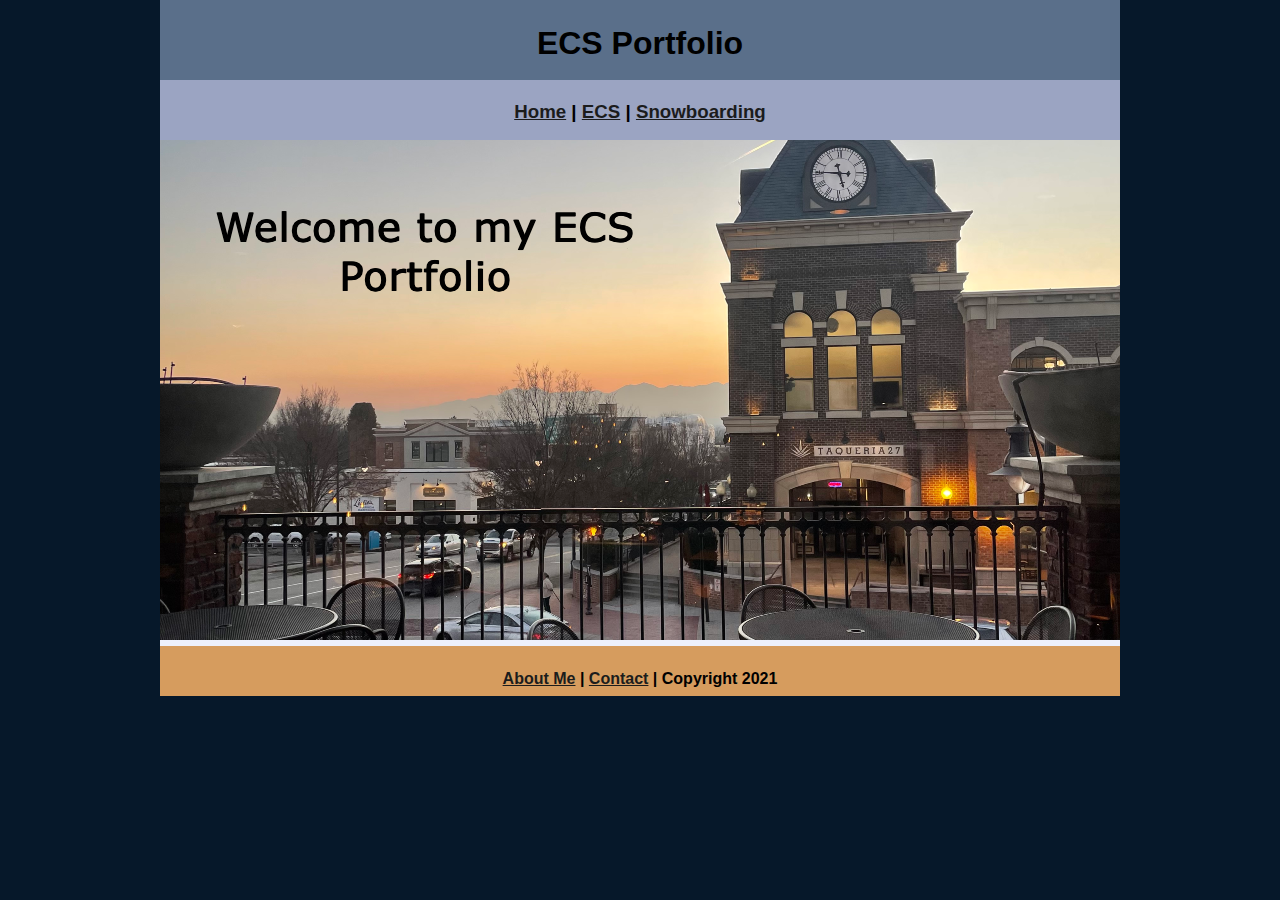
<file: index.html>
<!DOCTYPE html>
<html class="homePage">
   <head>
      <!-- This is a comment! Text here will be ignored by the browser. -->
      <meta charset="UTF-8">
      <title>ECS Portfolio 2024</title>
      <link href="myCSS.css" rel="stylesheet" type="text/css">
   </head>
   <body>
      <div class="container">
         <div class="header">
            <h1>ECS Portfolio</h1>
         </div>
         <div class="nav">
            <h3> <a href="index.html">Home</a> | <a href="ecs/index.html">ECS</a> | <a href="snowboarding/index.html">Snowboarding</a> </h3>
         </div>
         <div class="content">
            <img src="images/Untitled.png" alt="Welcome" width="960" >
         </div>
         <div class="footer">
            <h4> <a href="aboutme.html">About Me</a> | <a href="mailto:9710336@graniteschools.org">Contact</a> | Copyright 2021</h4>
         </div>
      </div>
   </body>
</html>
</file>
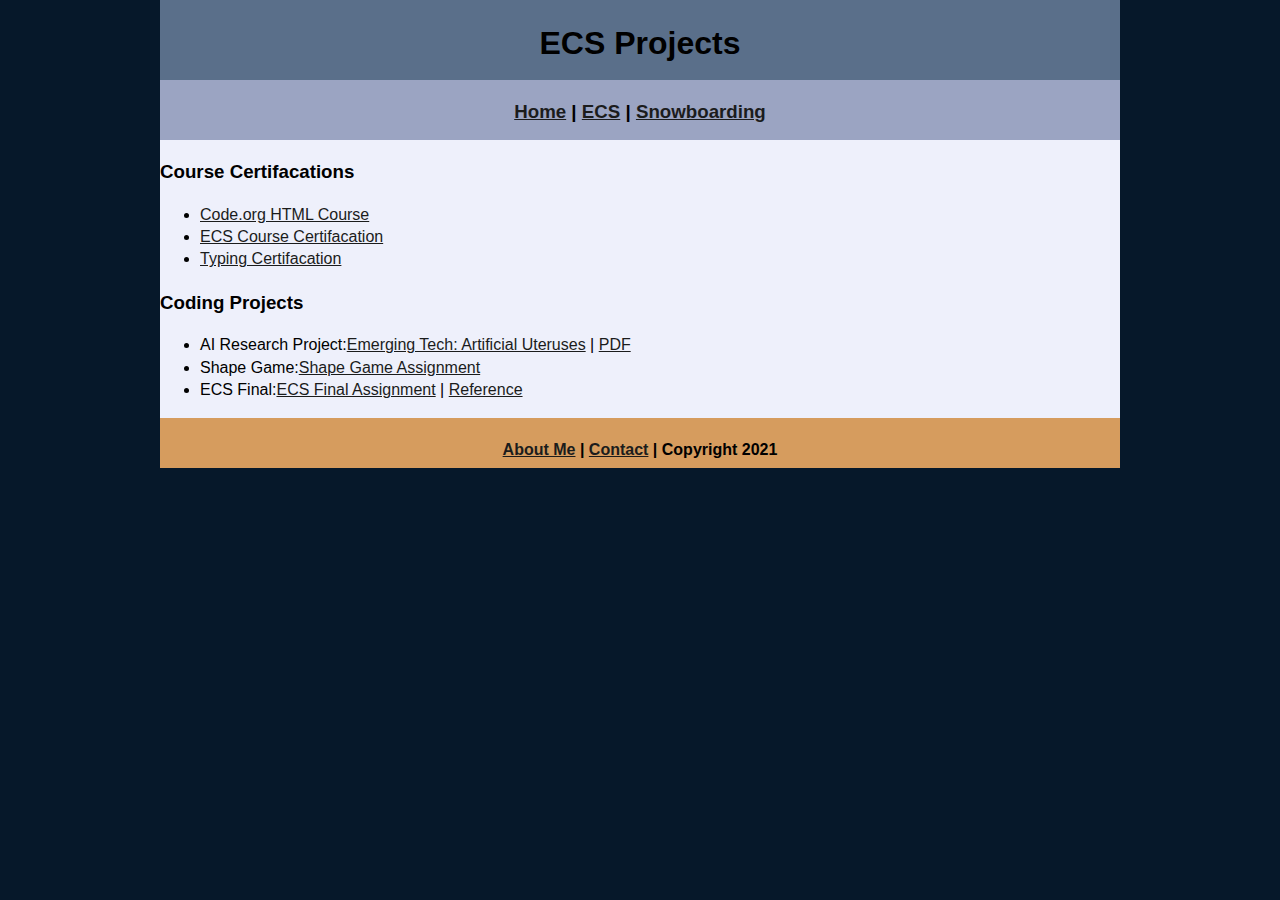
<file: ecs/index.html>
<!DOCTYPE html>
<html class="homePage">
   <head>
      <!-- This is a comment! Text here will be ignored by the browser. -->
      <meta charset="UTF-8">
      <title>ECS Projects</title>
      <link href="../myCSS.css" rel="stylesheet" type="text/css">
   </head>
   <body>
      <div class="container">
         <div class="header">
            <h1>ECS Projects</h1>
         </div>
         <div class="nav">
            <h3> <a href="../index.html">Home</a> | <a href="index.html">ECS</a> | <a href="../snowboarding/index.html">Snowboarding</a> </h3>
         </div>
         <div class="content">
            <h3>Course Certifacations</h3>
            <ul>
               <li><a href="#">Code.org HTML Course</a></li>
               <li><a href="#">ECS Course Certifacation</a></li>
               <li><a href="doc.pdf">Typing Certifacation</a></li>
            </ul>
            <h3>Coding Projects</h3>
            <ul>
               <li> AI Research Project:<a href="emerging_technology.pptx">Emerging Tech: Artificial Uteruses</a> | <a href="emerging_technology.pdf">PDF</a> </li>
               <li> Shape Game:<a href="ShapeGame.zip">Shape Game Assignment</a></li>
               <li> ECS Final:<a href="ecsFinal.zip">ECS Final Assignment</a> | <a href="IMG_3983.JPG">Reference</a> </li>
            </ul>
         </div>
         <div class="footer">
            <h4><a href="../aboutme.html">About Me</a> | <a href="mailto:9710336@graniteschools.org">Contact</a> | Copyright 2021</h4>
         </div>
      </div>
   </body>
</html>
</file>
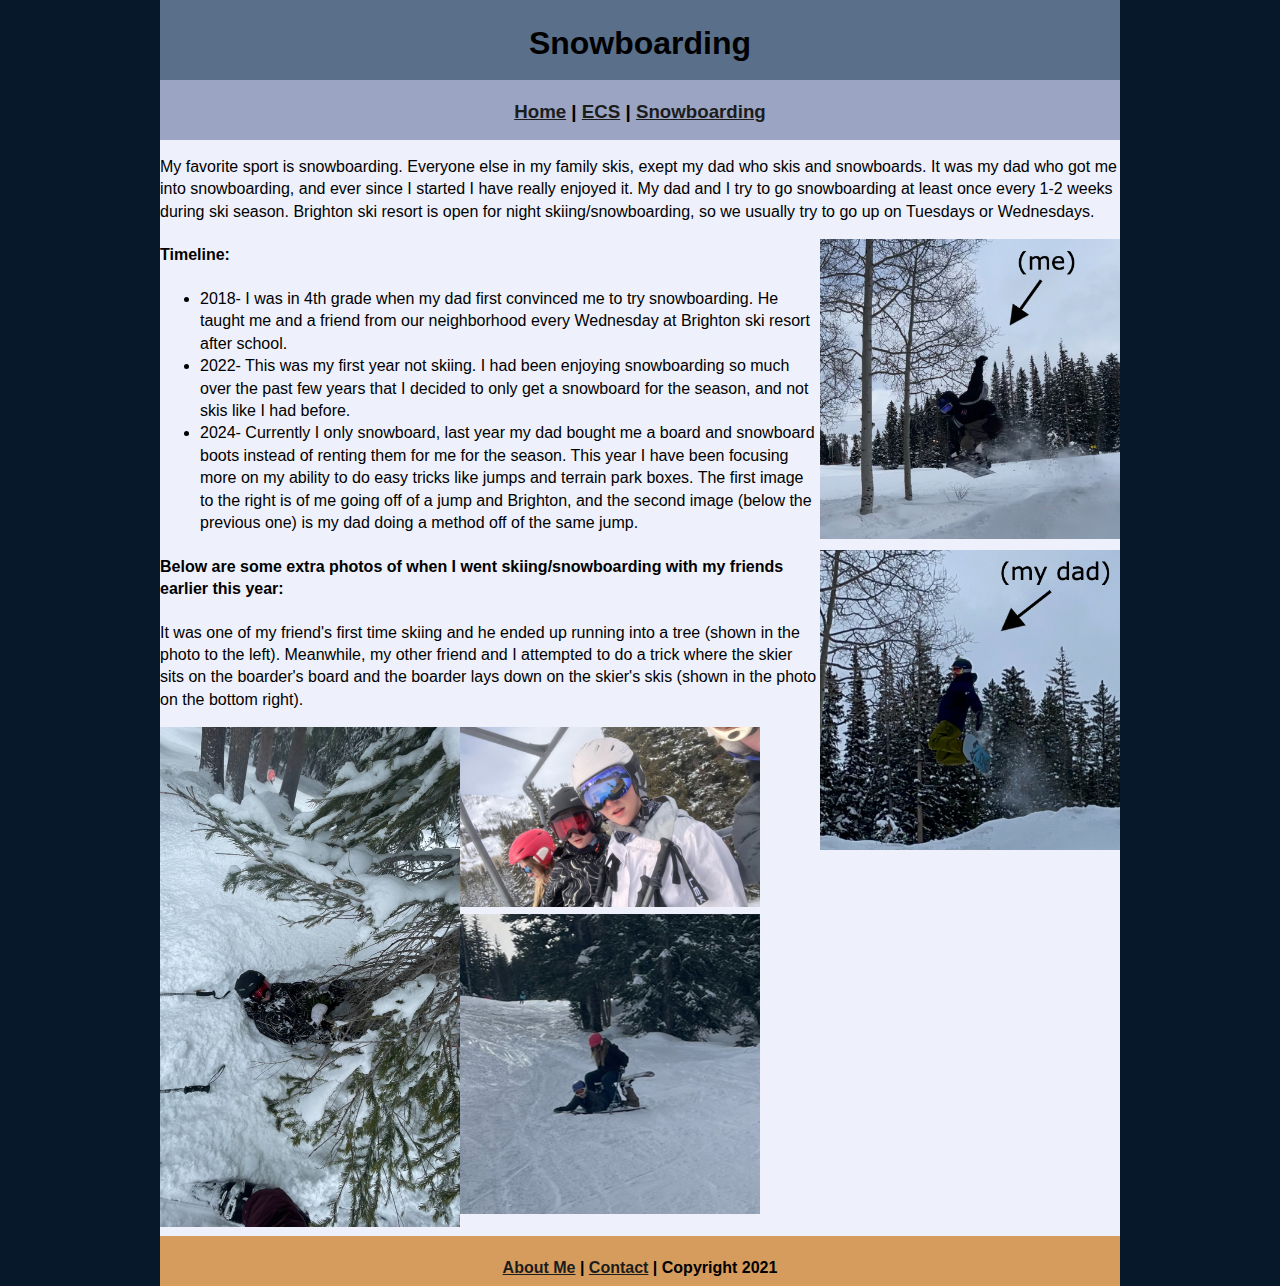
<file: snowboarding/index.html>
<!DOCTYPE html>
<html class="homePage">
   <head>
      <!-- This is a comment! Text here will be ignored by the browser. -->
      <meta charset="UTF-8">
      <title>Snowboarding</title>
      <link href="../myCSS.css" rel="stylesheet" type="text/css">
   </head>
   <body>
      <div class="container">
         <div class="header">
            <h1>Snowboarding</h1>
         </div>
         <div class="nav">
            <h3> <a href="../index.html">Home</a> | <a href="../ecs/index.html">ECS</a> | <a href="index.html">Snowboarding</a> </h3>
         </div>
         <div class="content">
            <p>My favorite sport is snowboarding. Everyone else in my family skis, exept my dad who skis and snowboards.
            It was my dad who got me into snowboarding, and ever since I started I have really enjoyed it.
            My dad and I try to go snowboarding at least once every 1-2 weeks during ski season.
            Brighton ski resort is open for night skiing/snowboarding, so we usually try to go up on Tuesdays or Wednesdays.</p>
         <p>
               <img src="../images/snowboard.png" alt="Me" width="300" style="float:right">
            <h4>Timeline:</h4>
            <ul>
               <li>2018- I was in 4th grade when my dad first convinced me to try snowboarding. He taught me and a friend from our neighborhood every Wednesday at Brighton ski resort after school.</li>
               <li>2022- This was my first year not skiing. I had been enjoying snowboarding so much over the past few years that I decided to only get a snowboard for the season, and not skis like I had before.</li>
               <li>2024- Currently I only snowboard, last year my dad bought me a board and snowboard boots instead of renting them for me for the season. This year I have been focusing more on my ability to do
               easy tricks like jumps and terrain park boxes. The first image to the right is of me going off of a jump and Brighton, and the second image (below the previous one) is my dad doing a method off of the same jump.</li>
            </ul>
               <img src="../images/Untitled(1).png" alt="Dad" width="300" style="float:right">
            <h4>Below are some extra photos of when I went skiing/snowboarding with my friends earlier this year: </h4>
            <p>It was one of my friend's first time skiing and he ended up running into a tree (shown in the photo to the left). 
               Meanwhile, my other friend and I attempted to do a trick where the skier sits on the boarder's board and the boarder lays down on the skier's skis 
               (shown in the photo on the bottom right).</p>
               <img src="../images/otto.png" alt="Otto" width="300" style="float:left">
               <img src="../images/friends.png" alt="Friends" width="300" style="float:middle">
               <img src="../images/skye.png" alt="Skye" width="300" style="float:middle">
         </p>
         </div>
         <div class="footer">
            <h4><a href="../aboutme.html">About Me</a> | <a href="mailto:9710336@graniteschools.org">Contact</a> | Copyright 2021</h4>
         </div>
      </div>
   </body>
</html>
</file>
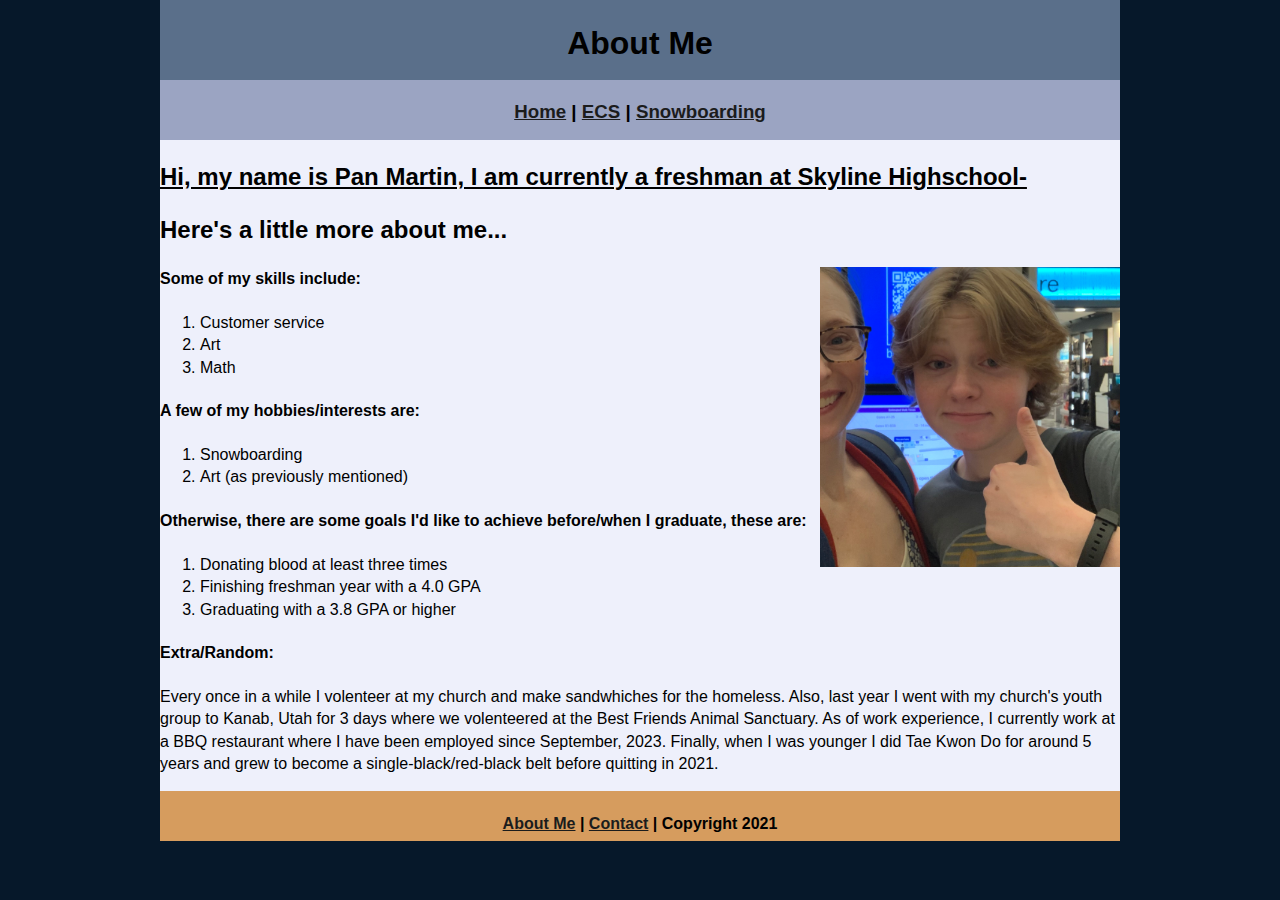
<file: aboutme.html>
<!DOCTYPE html>
<html class="homePage">
   <head>
      <!-- This is a comment! Text here will be ignored by the browser. -->
      <meta charset="UTF-8">
      <title>About Me</title>
      <link href="myCSS.css" rel="stylesheet" type="text/css">
   </head>
   <body>
      <div class="container">
         <div class="header">
            <h1>About Me</h1>
         </div>
         <div class="nav">
            <h3> <a href="index.html">Home</a> | <a href="ecs/index.html">ECS</a> | <a href="snowboarding/index.html">Snowboarding</a> </h3>
         </div>
         <div class="content">
           <h2 style="text-decoration:underline">Hi, my name is Pan Martin, I am currently a freshman at Skyline Highschool-</h2>
          <h2 style="text-align:left">Here's a little more about me...</h2>
               <img src="images/airport.png" alt="Airport" width="300" style="float:right">
          <h4 style="text-align:left">Some of my skills include:</h4>
           <ol style="text-align:left">
               <li style="text-align:left">Customer service</li>
               <li style="text-align:left">Art</li>
               <li style="text-align:left">Math</li>
            </ol>
             <h4 style="text-align:left">A few of my hobbies/interests are:</h4>        
            <ol style="text-align:left">
               <li style="text-align:left">Snowboarding</li>
               <li style="text-align:left">Art (as previously mentioned)</li>
            </ol>
           <h4 style="text-align:left">Otherwise, there are some goals I'd like to achieve before/when I graduate, these are:</h4>
           <ol style="text-align:left">
              <li style="text-align:left">Donating blood at least three times</li>
              <li style="text-align:left">Finishing freshman year with a 4.0 GPA</li>
              <li style="text-align:left">Graduating with a 3.8 GPA or higher</li>
           </ol>
           <h4>Extra/Random:</h4>
            <p>Every once in a while I volenteer at my church and make sandwhiches for the homeless. 
            Also, last year I went with my church's youth group to Kanab, Utah for 3 days where we volenteered at the Best Friends Animal Sanctuary. 
            As of work experience, I currently work at a BBQ restaurant where I have been employed since September, 2023.
            Finally, when I was younger I did Tae Kwon Do for around 5 years and grew to become a single-black/red-black belt before quitting in 2021.</p>
         </div>
         <div class="footer">
            <h4> <a href="aboutme.html">About Me</a> | <a href="mailto:9710336@graniteschools.org">Contact</a> | Copyright 2021</h4>
         </div>
      </div>
   </body>
</html>
</file>
<file: myCSS.css>
@charset "UTF-8";
/* This is a comment! Text here will be ignored by the browser. */
body {
	margin: 0 auto;
	 font: 100%/1.4 Noto Sans, sans-serif;
}
.homePage {
	background: #06182A;
}
.container {
	width: 960px;
	margin: 0 auto;
}
.header {
	background: #5A6F8A;
	text-align: center;
	margin: 0px;
	padding: 5;
	float: left;
	width: 100%;
	height: 80px;
	
}
.nav {
	background: #9BA4C2;
	margin: 0px;
	padding: 5;
	float: left;
	width: 100%;
	height: 60px;
	text-align: center;
}
.content {
	background: #EEF0FB;
	margin: 0px;
	float: left;
	width: 100%;
	text-align: left;
}
.footer {
	background: #D69C5E;
	margin: 0px;
	float: left;
	width: 100%;
	height: 50px;
	text-align: center;
}
a:link {
     color: #1B1C1C;
}
a:visited {
     color: #1C0957;
}
a:hover, a:active, a:focus { 
     text-decoration: underline;
}
</file>
